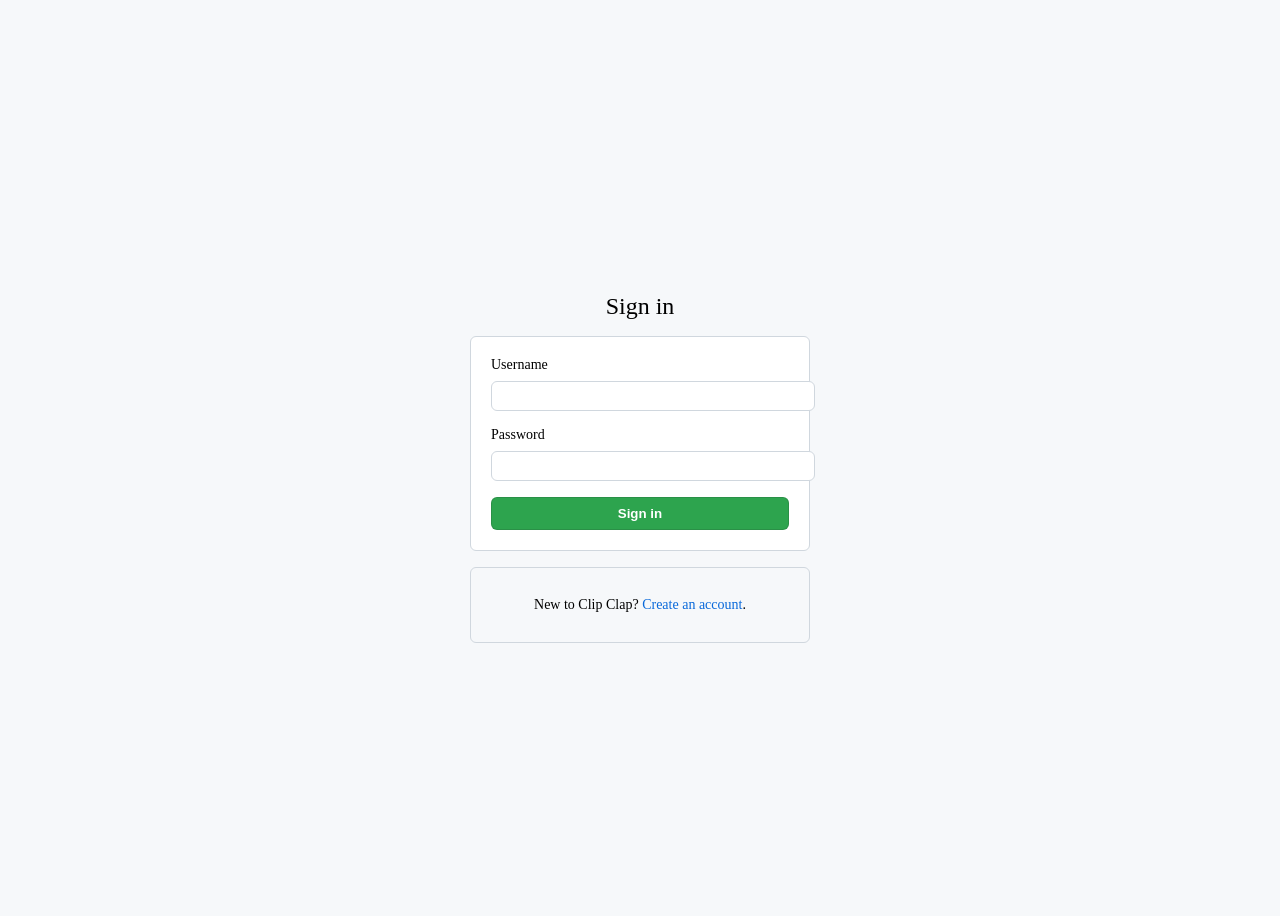
<file: index.html>
<!DOCTYPE html>
<html lang="en">
  <head>
    <meta charset="UTF-8">
    <meta name="viewport" content="width=device-width, initial-scale=1.0">
    <title>Chit Chat</title>
    <link rel="stylesheet" href="pages/css/index.css">
  </head>
  <body>
    <div id="app">
      <div id="servers-sidebar">
        <div id="top-left-controls">
          <button id="top-settings" class="ghost-btn">Settings</button>
          <button id="top-friends" class="ghost-btn">Friends</button>
        </div>
        <div id="home-button">🏠</div>
        <input id="server-search" placeholder="Search servers" />
        <div id="servers-list"></div>
        <div id="add-server">+</div>
        <button id="toggle-show-all" title="Show all servers">All</button>
      </div>
      <div id="channels-sidebar">
        <div id="server-name"></div>
        <div id="channels-list"></div>
        <div id="add-channel">+</div>
        <button id="delete-server" title="Delete server" class="danger-btn">Delete Server</button>
        <button id="logout-button">Logout</button>
      </div>
      <div id="chat-area">
        <div id="chat-header">
          <span id="channel-name"></span>
        </div>
        <div id="messages"></div>
        <div id="message-input">
          <input type="text" id="message-text" placeholder="Message #channel">
          <button id="send-button">Send</button>
        </div>
      </div>
      <div id="users-sidebar">
        <div id="users-header">Online - {count}</div>
        <div id="users-list"></div>
      </div>
    </div>
    <script src="app.js"></script>
    <div id="bottom-nav">
      <button id="nav-home">Home</button>
      <button id="nav-recs">Recs</button>
      <button id="nav-friends">Friends</button>
      <button id="nav-notes">Notifications (<span id="note-count">0</span>)</button>
    </div>
  </body>
</html>
</file>
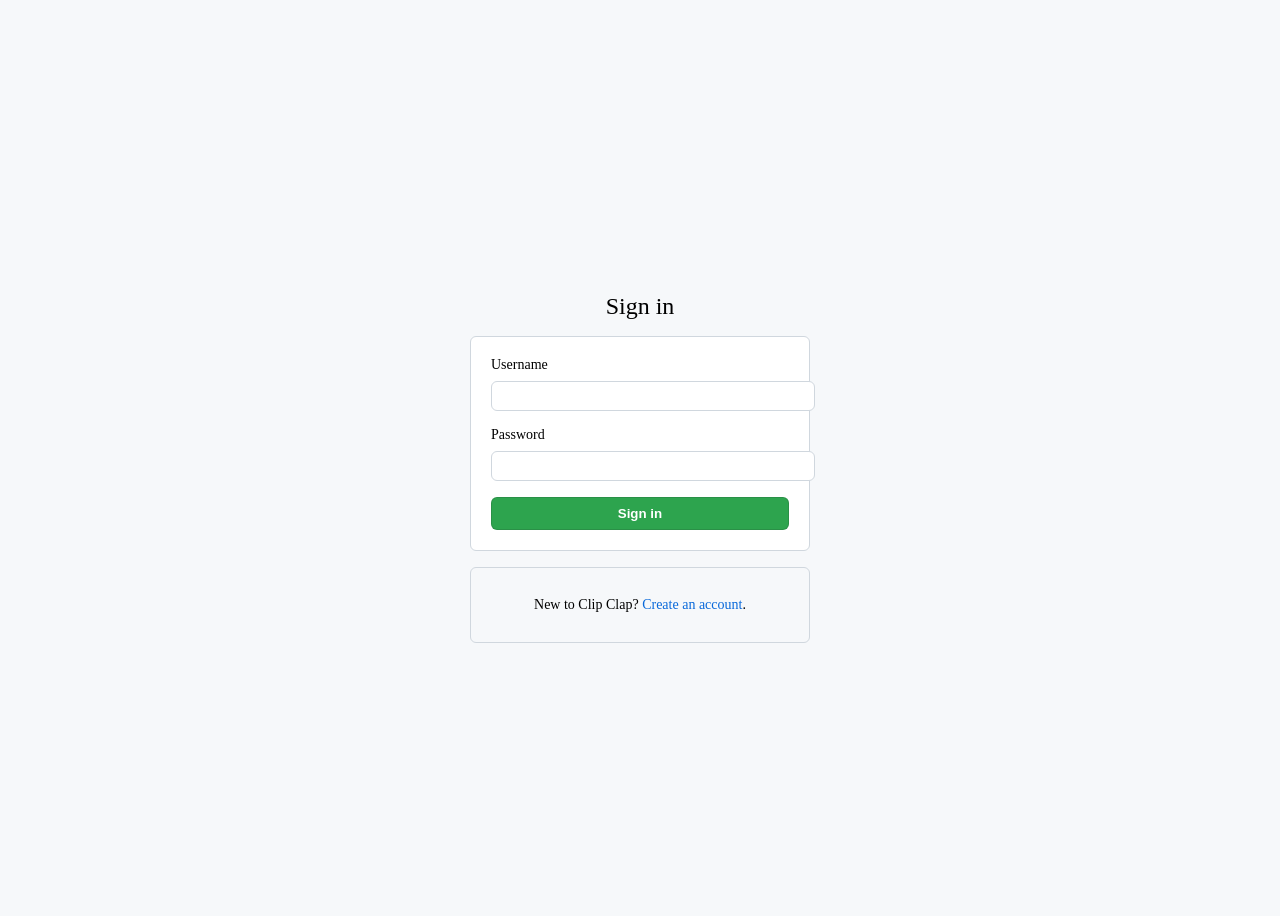
<file: pages/html/create_server.html>
<!doctype html>
<html>
<head>
  <meta charset="utf-8" />
  <meta name="viewport" content="width=device-width,initial-scale=1" />
  <title>Create Server</title>
  <link rel="stylesheet" href="../css/login.css">
</head>
<body class="login-body">
  <div class="login-container">
    <h2>Create Server</h2>
    <form id="createServerForm">
      <label for="name">Server Name</label>
      <input id="name" required />
      <label for="description">Description</label>
      <input id="description" required />
      <label for="icon">Icon (single char, optional)</label>
      <input id="icon" maxlength="1" />
      <button type="submit">Create</button>
    </form>
    <p><a href="../../index.html">Back</a></p>
  </div>

  <script>
    const currentUser = JSON.parse(localStorage.getItem('currentUser'));
    if (!currentUser) window.location.href = 'login.html';
    document.getElementById('createServerForm').addEventListener('submit', (e) => {
      e.preventDefault();
      const name = document.getElementById('name').value.trim();
      const description = document.getElementById('description').value.trim();
      const icon = document.getElementById('icon').value.trim();
      if (!name || !description) { alert('Name and description required'); return; }
      const servers = JSON.parse(localStorage.getItem('servers') || '[]');
      const myCount = servers.filter(s => s.ownerId === currentUser.id).length;
      if (myCount >= 5) { alert('Server creation limit reached (5). Delete one to create another.'); return; }
      const server = { id: Date.now(), name, description, icon: icon ? icon[0] : name[0].toUpperCase(), ownerId: currentUser.id, starred: false, unread: 0, roles: [], channels: [{ id: Date.now()+1, name: 'general', type: 'text', messages: [] }] };
      servers.push(server);
      localStorage.setItem('servers', JSON.stringify(servers));
      window.location.href = '../../index.html';
    });
  </script>
</body>
</html>
</file>
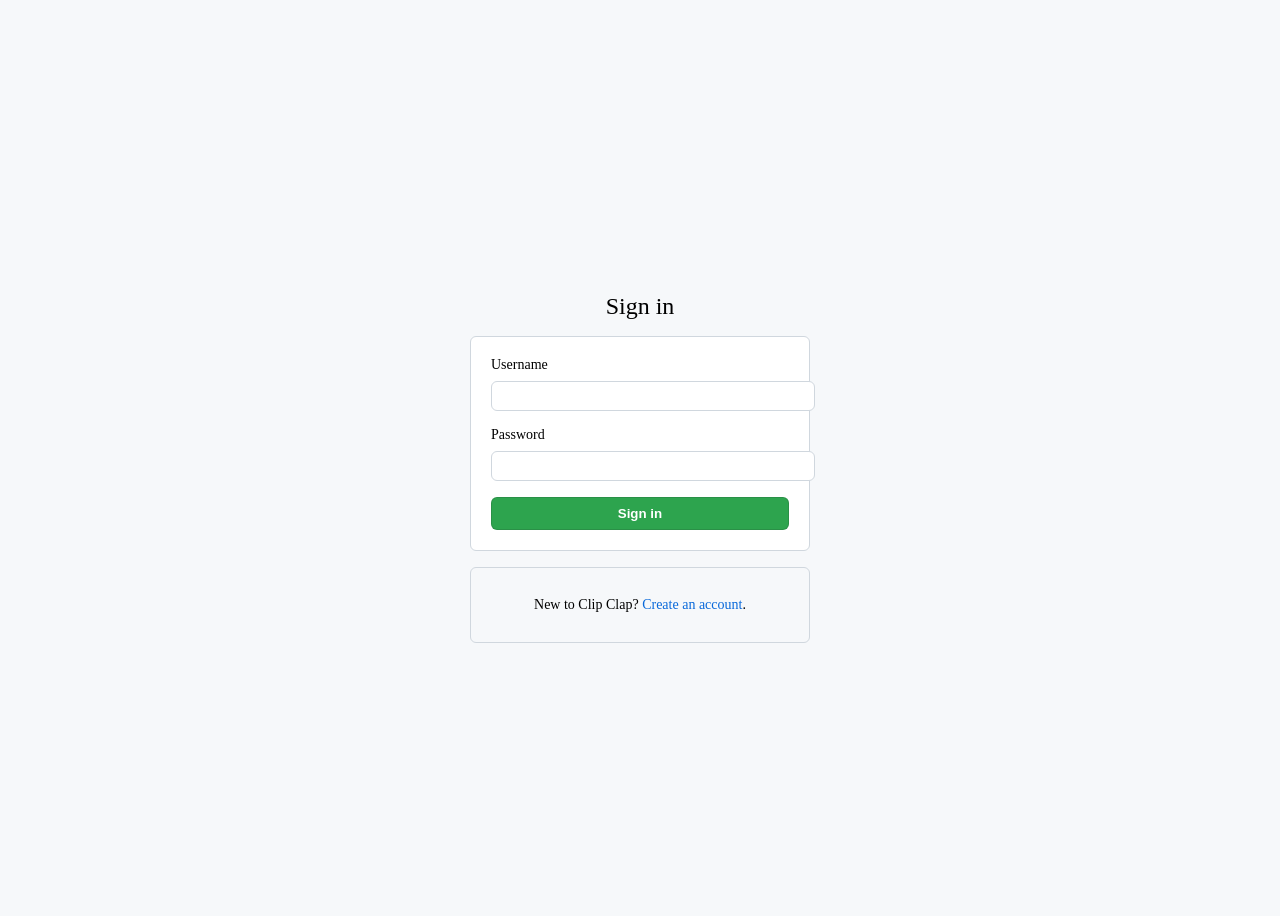
<file: pages/html/login.html>
<!DOCTYPE html>
<html lang="en">
<head>
    <meta charset="UTF-8">
    <meta name="viewport" content="width=device-width, initial-scale=1.0">
    <title>Sign in to Clip Clap</title>
    <link rel="stylesheet" href="../css/login.css">
</head>
<body class="login-body">
    <div class="login-container">
        <h2>Sign in</h2>
        <div class="login-box">
            <form id="loginForm">
                <label for="username">Username</label>
                <input type="text" id="username" required>
                
                <label for="password">Password</label>
                <input type="password" id="password" required>
                
                <button type="submit" class="btn-signin">Sign in</button>
            </form>
        </div>
        <div class="signup-box">
            <p>New to Clip Clap? <a href="signup.html">Create an account</a>.</p>
        </div>
    </div>

    <script>
        document.getElementById('loginForm').addEventListener('submit', (e) => {
            e.preventDefault();
            const user = document.getElementById('username').value;
            const pass = document.getElementById('password').value;
            const users = JSON.parse(localStorage.getItem('users') || '[]');
            const foundUser = users.find(u => u.username === user && u.password === pass);
            if (foundUser) {
                localStorage.setItem('currentUser', JSON.stringify(foundUser));
                alert("Login successful!");
                window.location.href = "../../index.html"; // Send to home page
            } else {
                alert("Invalid username or password.");
            }
        });
    </script>
</body>
</html>
</file>
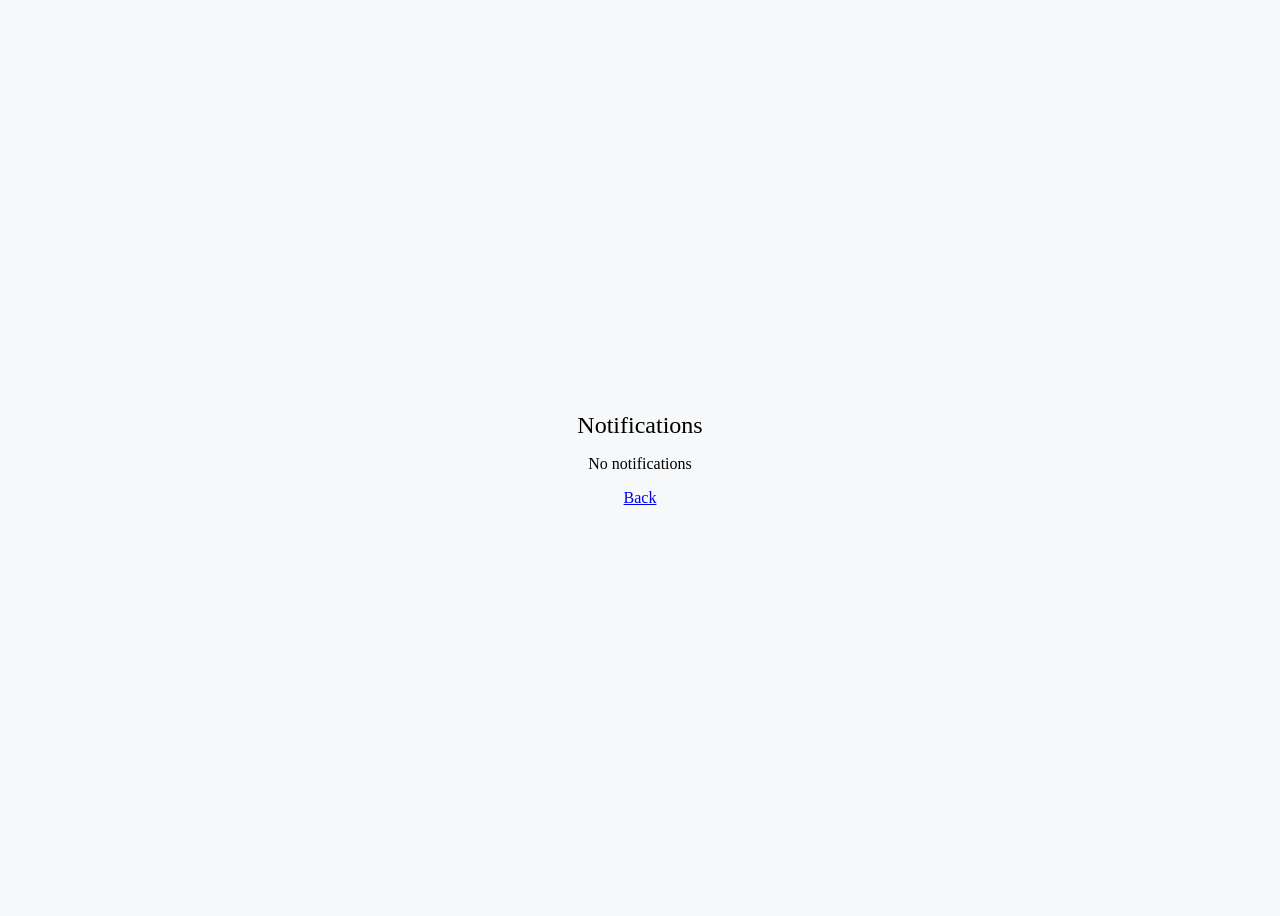
<file: pages/html/notifications.html>
<!doctype html>
<html>
<head>
  <meta charset="utf-8" />
  <meta name="viewport" content="width=device-width,initial-scale=1" />
  <title>Notifications</title>
  <link rel="stylesheet" href="../css/login.css">
</head>
<body class="login-body">
  <div class="login-container">
    <h2>Notifications</h2>
    <div id="notes"></div>
    <p><a href="../../index.html">Back</a></p>
  </div>
  <script>
    const notes = JSON.parse(localStorage.getItem('notifications') || '[]');
    const container = document.getElementById('notes');
    if (!notes.length) container.innerText = 'No notifications';
    notes.forEach((n, i) => {
      const div = document.createElement('div');
      div.innerHTML = `<p>${n.text}</p><button>Mark Read</button>`;
      div.querySelector('button').onclick = () => { notes.splice(i,1); localStorage.setItem('notifications', JSON.stringify(notes)); location.reload(); };
      container.appendChild(div);
    });
  </script>
</body>
</html>
</file>
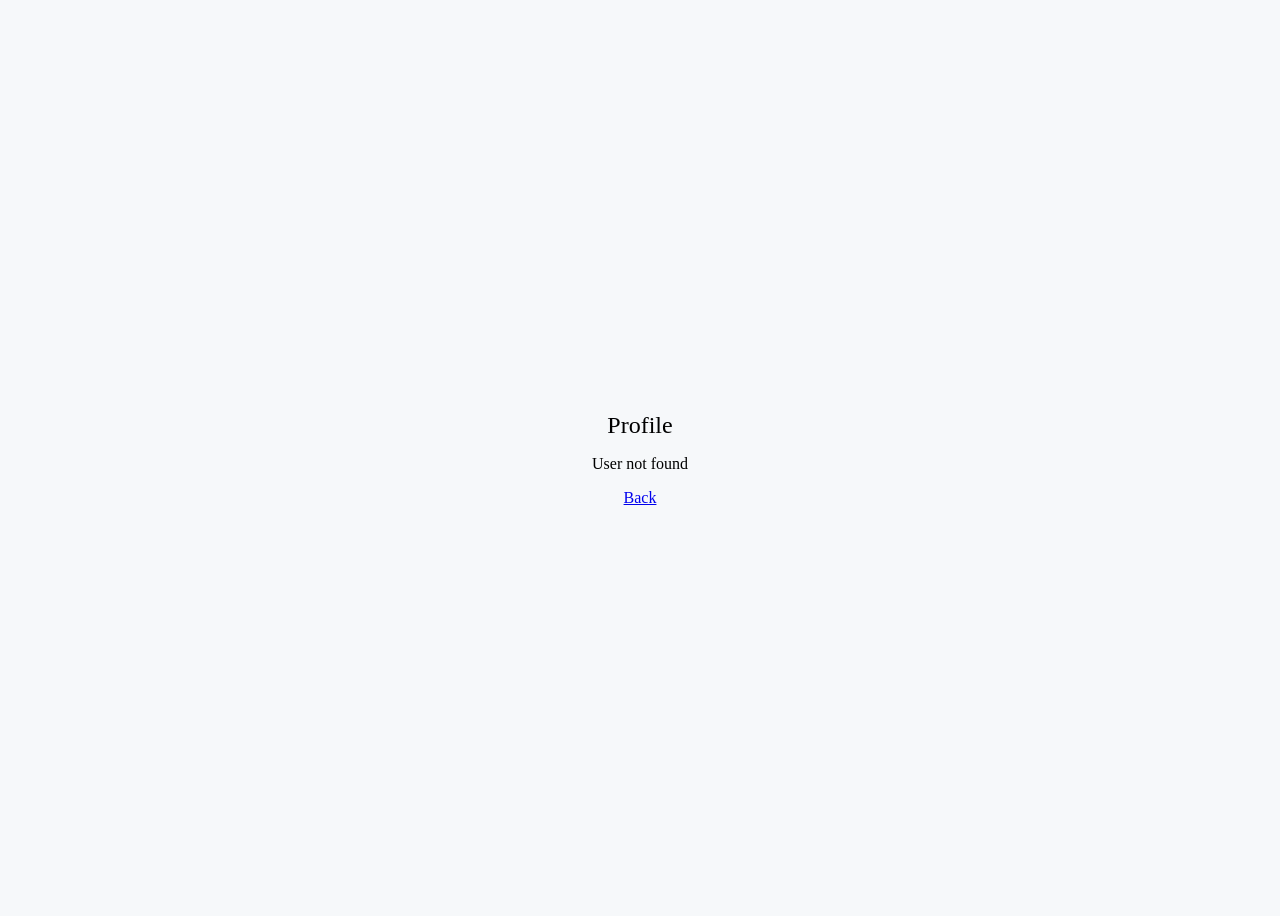
<file: pages/html/profile.html>
<!doctype html>
<html>
<head>
  <meta charset="utf-8" />
  <meta name="viewport" content="width=device-width,initial-scale=1" />
  <title>Profile</title>
  <link rel="stylesheet" href="../css/login.css">
</head>
<body class="login-body">
  <div class="login-container">
    <h2 id="title">Profile</h2>
    <div id="profileArea"></div>
    <p><a href="../../index.html">Back</a></p>
  </div>
  <script>
    function qs(param) {
      const u = new URL(window.location.href);
      return u.searchParams.get(param);
    }
    const id = Number(qs('id')) || null;
    const users = JSON.parse(localStorage.getItem('users') || '[]');
    let user = null;
    if (id) user = users.find(u => u.id === id);
    else user = JSON.parse(localStorage.getItem('currentUser'));
    if (!user) { document.getElementById('profileArea').innerText = 'User not found'; }
    else {
      document.getElementById('title').innerText = `${user.username} - Profile`;
      const area = document.getElementById('profileArea');
      area.innerHTML = `<p><strong>Username:</strong> ${user.username}</p>`;
      // If viewing own profile, show delete account
      const cur = JSON.parse(localStorage.getItem('currentUser') || 'null');
      if (cur && cur.id === user.id) {
        const btn = document.createElement('button');
        btn.className = 'danger-btn';
        btn.innerText = 'Delete Account';
        btn.onclick = () => {
          if (!confirm('Delete your account and all owned servers? This cannot be undone.')) return;
          // remove user from users
          const all = JSON.parse(localStorage.getItem('users') || '[]');
          const remaining = all.filter(u => u.id !== user.id);
          localStorage.setItem('users', JSON.stringify(remaining));
          // remove their servers
          const servers = JSON.parse(localStorage.getItem('servers') || '[]').filter(s => s.ownerId !== user.id);
          localStorage.setItem('servers', JSON.stringify(servers));
          // remove from friends lists
          const friends = JSON.parse(localStorage.getItem('friends') || '[]').filter(id => id !== user.id);
          localStorage.setItem('friends', JSON.stringify(friends));
          // clear currentUser and redirect to signup
          localStorage.removeItem('currentUser');
          alert('Account deleted');
          window.location.href = 'signup.html';
        };
        area.appendChild(btn);
      } else {
        // allow adding friend from profile
        const friends = JSON.parse(localStorage.getItem('friends') || '[]');
        if (!friends.includes(user.id)) {
          const fbtn = document.createElement('button');
          fbtn.className = 'primary-btn';
          fbtn.innerText = 'Add Friend';
          fbtn.onclick = () => {
            friends.push(user.id);
            localStorage.setItem('friends', JSON.stringify(friends));
            alert('Friend added');
          };
          area.appendChild(fbtn);
        } else {
          const span = document.createElement('span'); span.innerText = 'Already a friend'; area.appendChild(span);
        }
      }
    }
  </script>
</body>
</html>
</file>
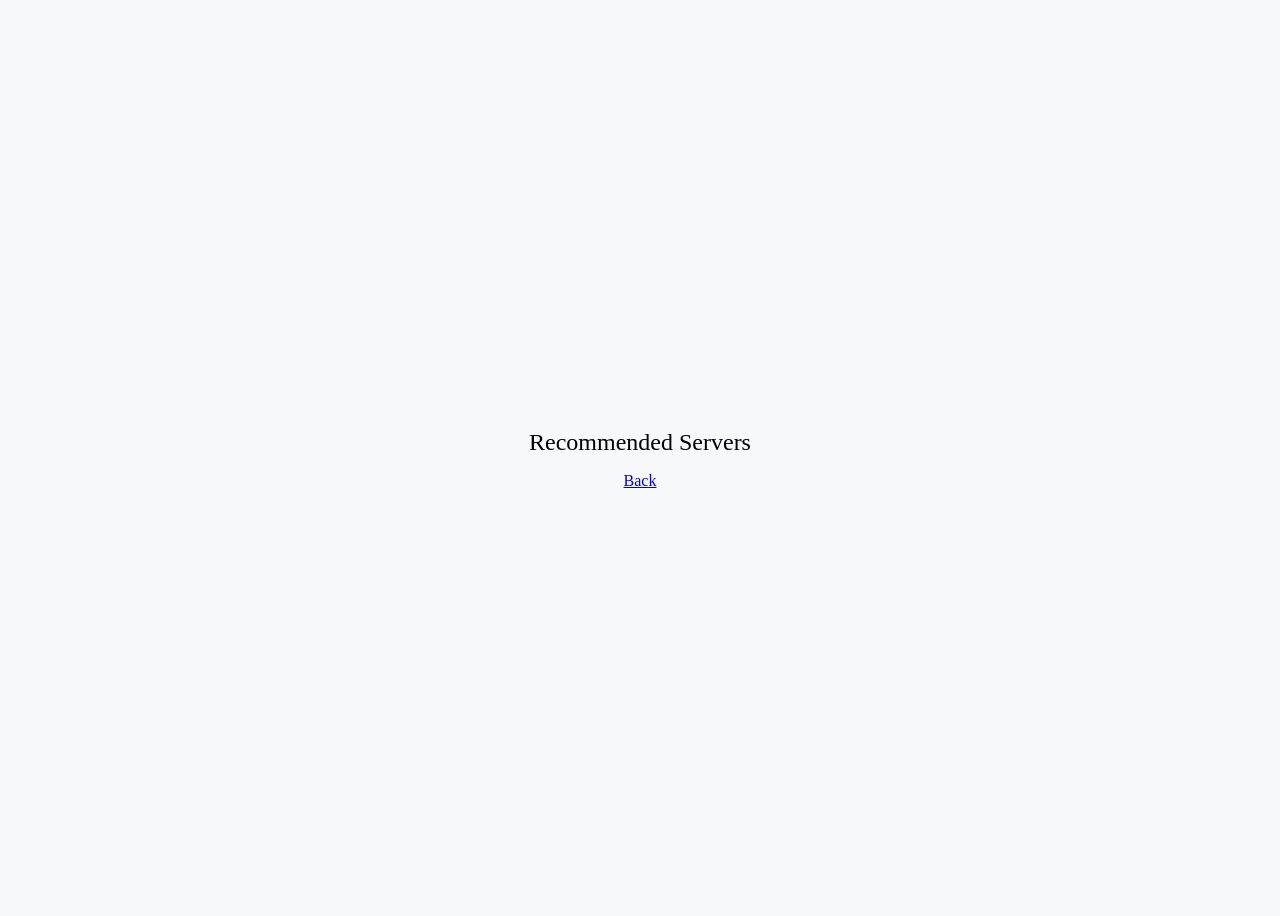
<file: pages/html/recommendations.html>
<!doctype html>
<html>
<head>
  <meta charset="utf-8" />
  <meta name="viewport" content="width=device-width,initial-scale=1" />
  <title>Recommendations</title>
  <link rel="stylesheet" href="../css/login.css">
</head>
<body class="login-body">
  <div class="login-container">
    <h2>Recommended Servers</h2>
    <div id="recs"></div>
    <p><a href="../../index.html">Back</a></p>
  </div>
  <script>
    const recs = JSON.parse(localStorage.getItem('servers') || '[]').filter(s => !s.starred);
    const container = document.getElementById('recs');
    recs.forEach(s => {
      const div = document.createElement('div');
      div.innerHTML = `<strong>${s.name}</strong><p>${s.description || ''}</p>`;
      const btn = document.createElement('button'); btn.textContent = 'Star & Join';
      btn.onclick = () => { s.starred = true; const ss = JSON.parse(localStorage.getItem('servers') || '[]'); const i = ss.findIndex(x => x.id===s.id); if (i>=0) { ss[i]=s; localStorage.setItem('servers', JSON.stringify(ss)); } location.href='../../index.html'; };
      div.appendChild(btn);
      container.appendChild(div);
    });
  </script>
</body>
</html>
</file>
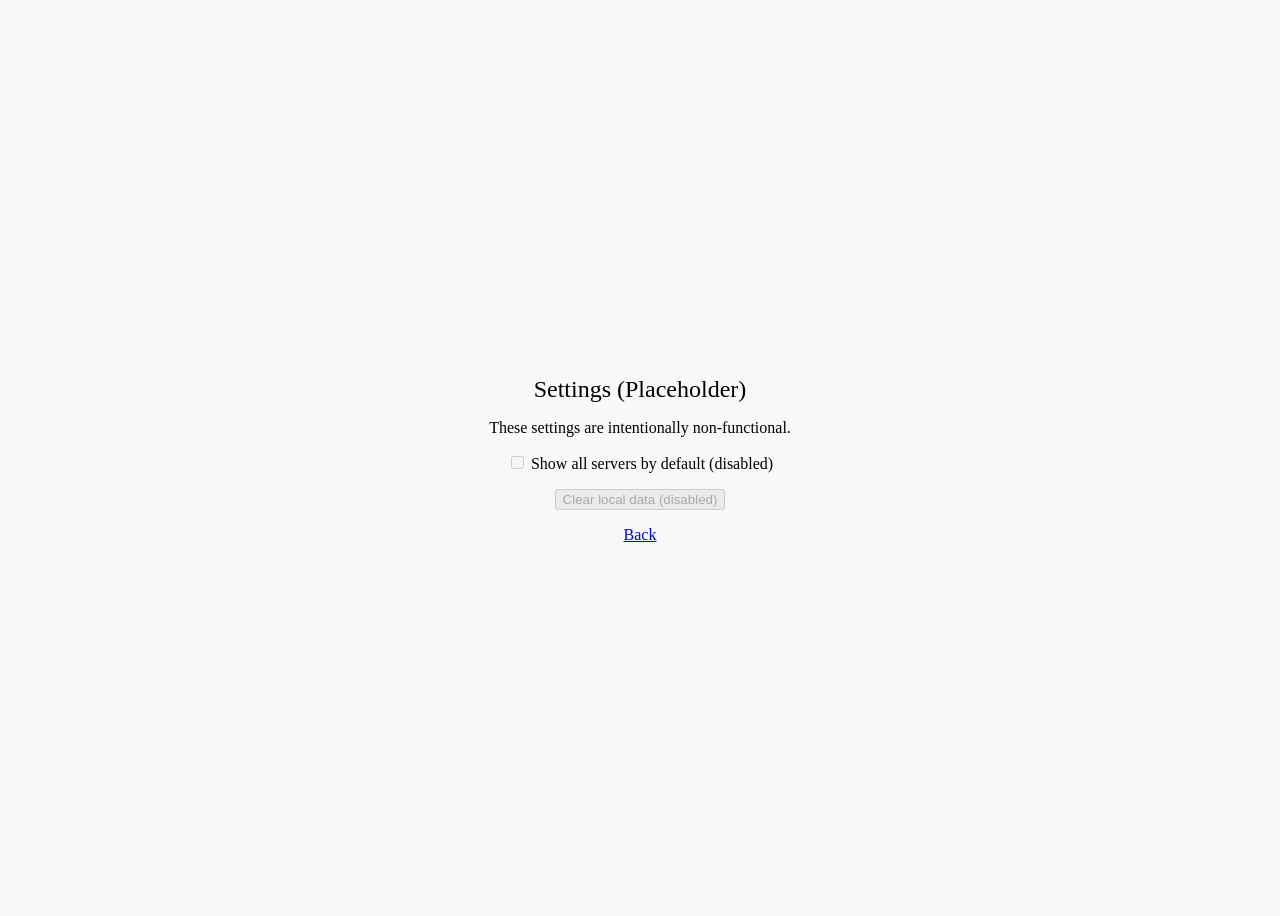
<file: pages/html/settings.html>
<!doctype html>
<html>
<head>
  <meta charset="utf-8" />
  <meta name="viewport" content="width=device-width,initial-scale=1" />
  <title>Settings</title>
  <link rel="stylesheet" href="../css/login.css">
</head>
<body class="login-body">
  <div class="login-container">
    <h2>Settings (Placeholder)</h2>
    <p>These settings are intentionally non-functional.</p>
    <label><input type="checkbox" disabled /> Show all servers by default (disabled)</label>
    <p><button class="ghost-btn" disabled>Clear local data (disabled)</button></p>
    <p><a href="../../index.html">Back</a></p>
  </div>
</body>
</html>
</file>
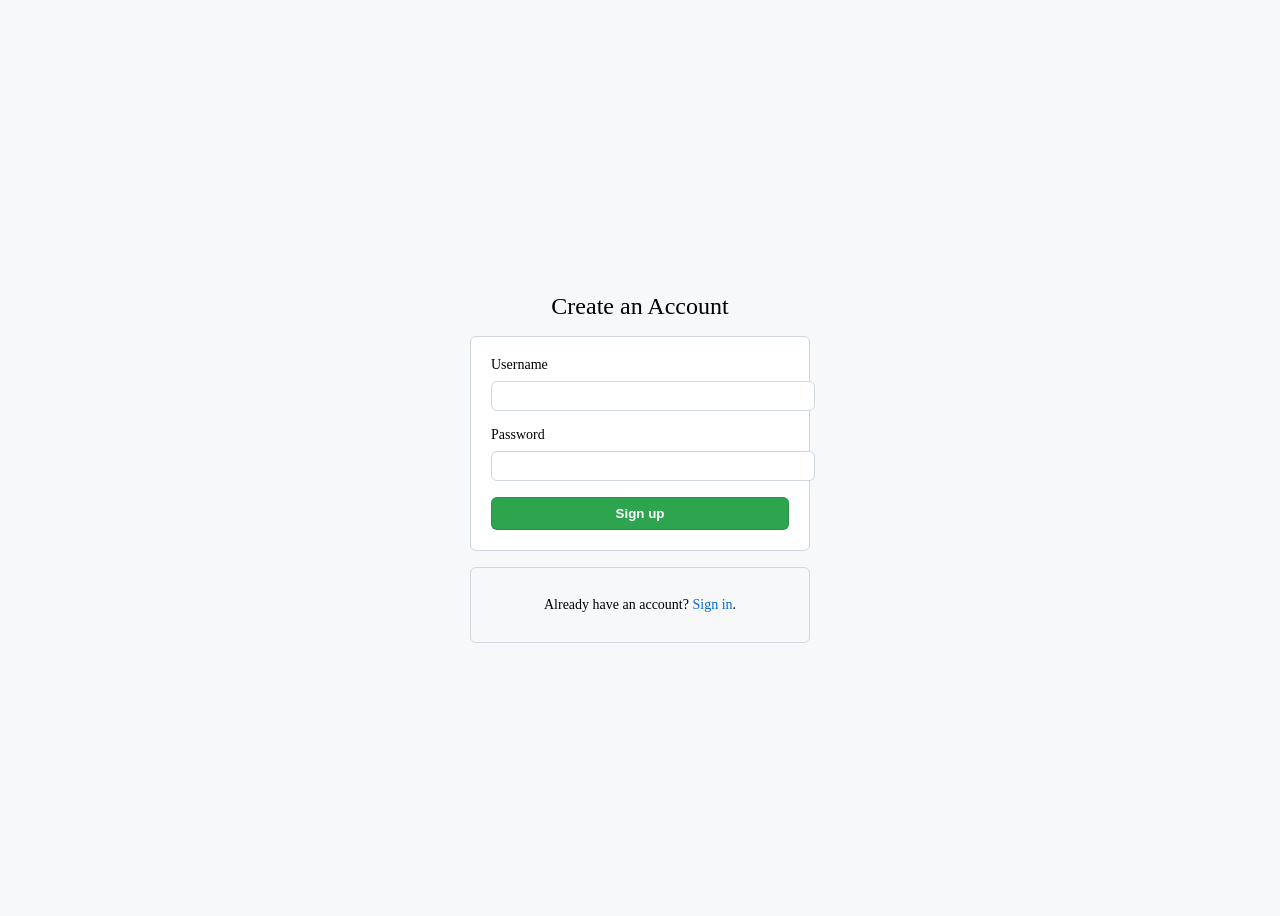
<file: pages/html/signup.html>
<!DOCTYPE html>
<html lang="en">
<head>
    <meta charset="UTF-8">
    <meta name="viewport" content="width=device-width, initial-scale=1.0">
    <title>Sign up for Clip Clap</title>
    <link rel="stylesheet" href="../css/login.css">
</head>
<body class="login-body">
    <div class="login-container">
        <h2>Create an Account</h2>
        <div class="login-box">
            <form id="signupForm">
                <label for="regUsername">Username</label>
                <input type="text" id="regUsername" required>
                
                <label for="regPassword">Password</label>
                <input type="password" id="regPassword" required>
                
                <button type="submit" class="btn-signin">Sign up</button>
            </form>
        </div>
        <div class="signup-box">
            <p>Already have an account? <a href="login.html">Sign in</a>.</p>
        </div>
    </div>

    <script>
        document.getElementById('signupForm').addEventListener('submit', (e) => {
            e.preventDefault();
            const user = document.getElementById('regUsername').value;
            const pass = document.getElementById('regPassword').value;
            const users = JSON.parse(localStorage.getItem('users') || '[]');
            if (users.find(u => u.username === user)) {
                alert("Username already exists.");
                return;
            }
            const newUser = {id: Date.now(), username: user, password: pass};
            users.push(newUser);
            localStorage.setItem('users', JSON.stringify(users));
            // If no site owner defined yet, make this user the owner
            if (!localStorage.getItem('siteOwnerId')) {
                localStorage.setItem('siteOwnerId', String(newUser.id));
            }
            alert("Account created! Redirecting to login...");
            window.location.href = "login.html";
        });
    </script>
</body>
</html>
</file>
<file: pages/css/index.css>
/* General Styles */
* {
    margin: 0;
    padding: 0;
    box-sizing: border-box;
    font-family: 'Segoe UI', Tahoma, Geneva, Verdana, sans-serif;
}

body {
    background: #36393f;
    color: #dcddde;
    height: 100vh;
    overflow: hidden;
}

#app {
    display: flex;
    height: 100vh;
}

/* Servers Sidebar */
#servers-sidebar {
    width: 220px;
    min-width: 180px;
    background: #202225;
    display: flex;
    flex-direction: column;
    align-items: flex-start;
    padding: 12px 10px;
    gap: 8px;
}

#home-button {
    width: 48px;
    height: 48px;
    background: #5865f2;
    border-radius: 50%;
    display: flex;
    align-items: center;
    justify-content: center;
    margin-bottom: 8px;
    cursor: pointer;
}

#server-search {
    width: calc(100% - 20px);
    padding: 8px;
    margin: 0 0 4px 0;
    border-radius: 6px;
    border: none;
    background: #40444b;
    color: #dcddde;
}

/* Top-left stacked buttons */
#top-left-controls {
    display: flex;
    flex-direction: column;
    gap: 6px;
    width: calc(100% - 20px);
}

#top-left-controls .ghost-btn {
    width: 100%;
    text-align: left;
    padding: 6px 10px;
    font-size: 0.9rem;
}

#toggle-show-all {
    margin-top: 6px;
    padding: 6px 8px;
    background: #35393f;
    color: #dcddde;
    border: none;
    border-radius: 6px;
    cursor: pointer;
}

#servers-list {
    flex: 1;
    width: 100%;
    display: flex;
    flex-direction: column;
    gap: 6px;
}

.server-row {
    display: flex;
    align-items: center;
    gap: 10px;
    padding: 6px 8px;
    cursor: pointer;
    border-radius: 8px;
}

.server-row:hover { background: #2a2c2f; }

.server-icon {
    width: 40px;
    height: 40px;
    background: #36393f;
    border-radius: 8px;
    display: flex;
    align-items: center;
    justify-content: center;
    flex: 0 0 40px;
}

.server-name {
    color: #dcddde;
    font-weight: 600;
    font-size: 0.95rem;
}

.server-desc {
    color: #b9bbbe;
    font-size: 0.8rem;
}

.server-icon:hover {
    border-radius: 16px;
}

.server-star {
    position: relative;
}

.server-badge {
    position: absolute;
    top: -6px;
    right: -6px;
    background: #f04747;
    color: white;
    font-size: 11px;
    padding: 2px 6px;
    border-radius: 12px;
}

/* Adjust badge placement for server rows */
.server-row .server-badge {
    position: absolute;
    right: 12px;
    top: 8px;
}

#add-server {
    width: 48px;
    height: 48px;
    background: #36393f;
    border-radius: 50%;
    display: flex;
    align-items: center;
    justify-content: center;
    cursor: pointer;
    font-size: 24px;
}

/* Channels Sidebar */
#channels-sidebar {
    width: 240px;
    background: #2f3136;
    display: flex;
    flex-direction: column;
}

#server-name {
    height: 48px;
    padding: 12px;
    border-bottom: 1px solid #202225;
    font-weight: bold;
}

#channels-list {
    flex: 1;
    padding: 8px;
}

.channel {
    padding: 4px 8px;
    margin: 2px 0;
    cursor: pointer;
    border-radius: 4px;
}

.channel:hover {
    background: #40444b;
}

.channel.selected {
    background: #40444b;
}

#add-channel {
    padding: 8px;
    cursor: pointer;
    text-align: center;
    border-top: 1px solid #202225;
}

#logout-button {
    padding: 8px;
    background: #f04747;
    border: none;
    color: white;
    cursor: pointer;
    margin: 8px;
    border-radius: 4px;
}

/* Chat Area */
#chat-area {
    flex: 1;
    display: flex;
    flex-direction: column;
    background: #36393f;
}

#chat-header {
    height: 48px;
    padding: 12px;
    border-bottom: 1px solid #202225;
    font-weight: bold;
}

#messages {
    flex: 1;
    padding: 16px;
    overflow-y: auto;
}

.message {
    margin-bottom: 16px;
}

.message .username {
    font-weight: bold;
    color: #ffffff;
}

.timestamp {
    color: #72767d;
    font-size: 0.8em;
    margin-left: 8px;
}

.message .content {
    margin-top: 4px;
}

#message-input {
    padding: 16px;
    border-top: 1px solid #202225;
    display: flex;
}

#message-text {
    flex: 1;
    padding: 8px 12px;
    background: #40444b;
    border: none;
    border-radius: 4px;
    color: #dcddde;
}

#send-button {
    margin-left: 8px;
    padding: 8px 16px;
    background: #5865f2;
    border: none;
    border-radius: 4px;
    color: white;
    cursor: pointer;
}

/* Users Sidebar */
#users-sidebar {
    width: 240px;
    background: #2f3136;
    display: flex;
    flex-direction: column;
}

#users-header {
    height: 48px;
    padding: 12px;
    border-bottom: 1px solid #202225;
    font-weight: bold;
}

#users-controls {
    display: flex;
    gap: 6px;
    margin-top: 6px;
}

#users-list {
    flex: 1;
    padding: 8px;
}

.user {
    padding: 4px 8px;
    margin: 2px 0;
    display: flex;
    align-items: center;
}

.user-avatar {
    width: 32px;
    height: 32px;
    background: #36393f;
    border-radius: 50%;
    margin-right: 8px;
    display: flex;
    align-items: center;
    justify-content: center;
    font-size: 14px;
}

/* Button styles */
.danger-btn {
    background: #f04747;
    color: white;
    border: none;
    padding: 8px 12px;
    border-radius: 6px;
    cursor: pointer;
}

.primary-btn {
    background: #5865f2;
    color: white;
    border: none;
    padding: 8px 12px;
    border-radius: 6px;
    cursor: pointer;
}

.ghost-btn {
    background: transparent;
    color: #dcddde;
    border: 1px solid rgba(255,255,255,0.06);
    padding: 6px 10px;
    border-radius: 6px;
    cursor: pointer;
}

/* Online indicator */
.online-dot {
    width: 10px;
    height: 10px;
    background: #43b581;
    border-radius: 50%;
    display: inline-block;
    margin-right: 8px;
}

/* Add-friend button that appears on message hover */
.add-friend-btn {
    display: none;
    margin-left: 8px;
    background: #2f3136;
    color: #dcddde;
    border: 1px solid rgba(255,255,255,0.06);
    padding: 4px 8px;
    border-radius: 6px;
    cursor: pointer;
}

.message:hover .add-friend-btn { display: inline-block; }

/* Bottom nav */
#bottom-nav {
    position: fixed;
    bottom: 8px;
    left: 50%;
    transform: translateX(-50%) translateY(60%);
    background: rgba(32,34,37,0.95);
    padding: 6px;
    border-radius: 12px;
    display: flex;
    gap: 8px;
    z-index: 2000;
    transition: transform 200ms ease, opacity 200ms ease;
    opacity: 0.85;
}

#bottom-nav button {
    background: #2f3136;
    border: none;
    color: #dcddde;
    padding: 8px 12px;
    border-radius: 8px;
    cursor: pointer;
}

/* Collapsed-by-default: hide most text, expand on hover */
#bottom-nav button {
    max-width: 56px;
    overflow: hidden;
    white-space: nowrap;
    transition: max-width 200ms ease, transform 150ms ease;
}

#bottom-nav:hover {
    transform: translateX(-50%) translateY(0%);
    opacity: 1;
}

#bottom-nav:hover button {
    max-width: 200px;
    transform: scale(1.02);
}

/* Make the nav more intrusive when expanded so it can obstruct content (as requested)
   — it overlays content with a slight backdrop */
#bottom-nav:after {
    content: '';
    position: absolute;
    left: 0; right: 0; top: -8px; bottom: -8px;
    border-radius: 14px;
    box-shadow: 0 8px 24px rgba(0,0,0,0.6);
    pointer-events: none;
}

/* Message delete button */
.message .delete-btn {
    margin-left: 8px;
    background: transparent;
    border: none;
    color: #ff6b6b;
    cursor: pointer;
    font-size: 0.85em;
}
</file>
<file: pages/css/login.css>
/* Navigation Sign In Link */
.signin-link {
    border: 1px solid rgba(255, 255, 255, 0.5);
    padding: 5px 12px;
    border-radius: 6px;
}

/* Login Page Styles */
.login-body {
    background-color: #f6f8fa;
    display: flex;
    justify-content: center;
    align-items: center;
    min-height: 100vh;
}

.login-container {
    width: 100%;
    max-width: 340px;
    text-align: center;
}

.login-logo {
    font-size: 2rem;
    font-weight: bold;
    margin-bottom: 24px;
}

.login-container h2 {
    font-weight: 300;
    font-size: 24px;
    margin-bottom: 16px;
}

.login-box {
    background-color: white;
    border: 1px solid #d0d7de;
    border-radius: 6px;
    padding: 20px;
    text-align: left;
}

.login-box label {
    display: block;
    margin-bottom: 8px;
    font-size: 14px;
}

.login-box input[type="text"],
.login-box input[type="password"] {
    width: 100%;
    padding: 5px 12px;
    margin-bottom: 16px;
    border: 1px solid #d0d7de;
    border-radius: 6px;
    font-size: 16px;
}

.label-group {
    display: flex;
    justify-content: space-between;
}

.forgot-link {
    font-size: 12px;
    color: #0969da;
    text-decoration: none;
}

.btn-signin {
    width: 100%;
    background-color: #2da44e;
    color: white;
    border: 1px solid rgba(27, 31, 36, 0.15);
    border-radius: 6px;
    padding: 8px;
    font-weight: 600;
    cursor: pointer;
}

.signup-box {
    margin-top: 16px;
    border: 1px solid #d0d7de;
    border-radius: 6px;
    padding: 15px;
    font-size: 14px;
}

.signup-box a {
    color: #0969da;
    text-decoration: none;
}
</file>
